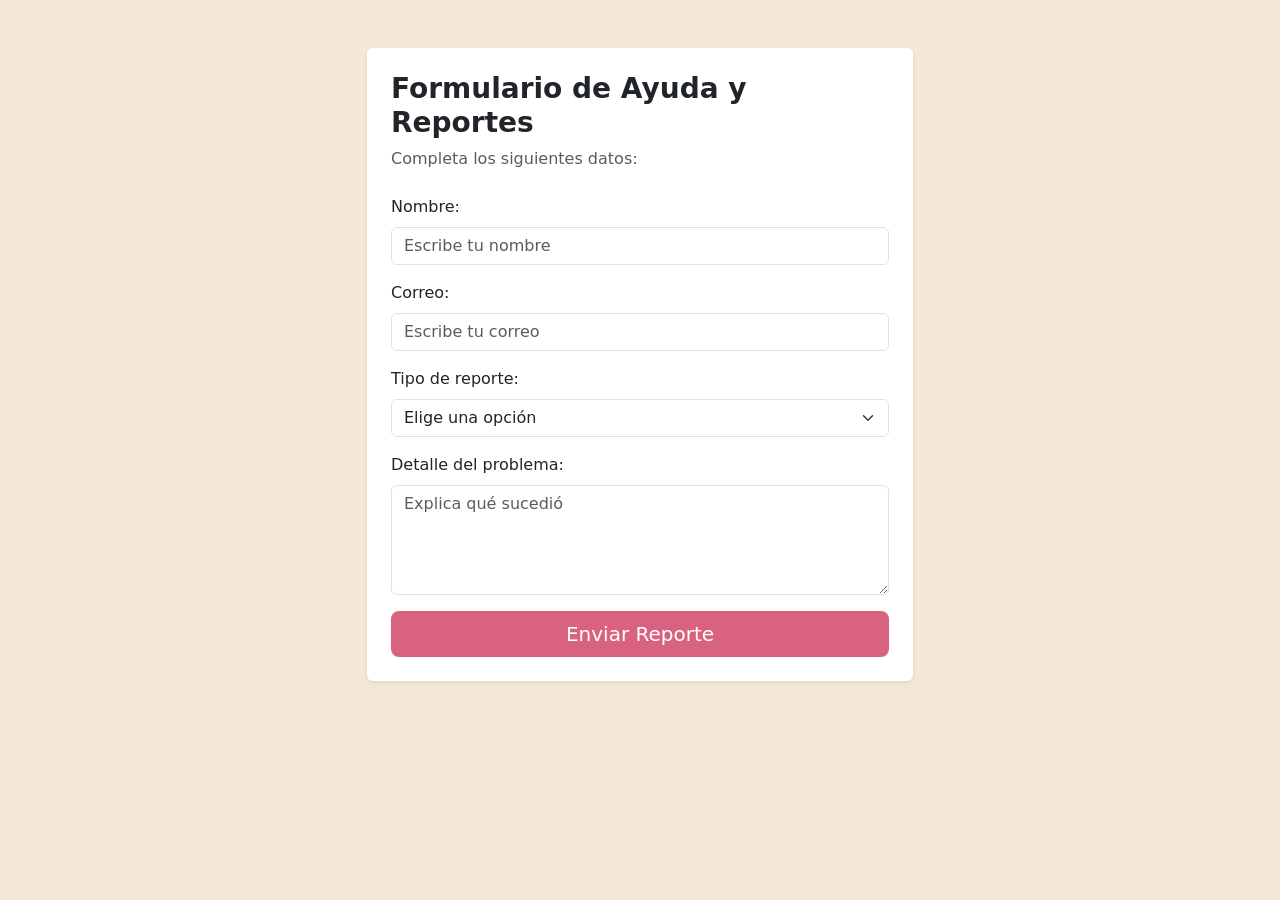
<file: requerimiento css/Index.html>
<!DOCTYPE html>
<html lang="es">
<head>
    <meta charset="UTF-8">
    <meta name="viewport" content="width=device-width, initial-scale=1.0">
    <title>Formulario de Ayuda - SegundaOportunidAPP</title>
    
    <!-- CSS de Bootstrap -->
    <link href="https://cdn.jsdelivr.net/npm/bootstrap@5.0.2/dist/css/bootstrap.min.css" rel="stylesheet" integrity="sha384-EVSTQN3/azprG1Anm3QDgpJLIm9Nao0Yz1ztcQTwFspd3yD65VohhpuuCOmLASjC" crossorigin="anonymous">
    
    <!-- Tu archivo CSS personalizado -->
    <link rel="stylesheet" href="styles.css">
</head>

<body>    
    <div class="container my-5">
        <div class="row justify-content-center">
            <div class="col-md-8 col-lg-6">
                <!-- Tarjeta contenedora con diseño limpio -->
                <div class="card shadow-sm p-4 border-0">
                    <h1 class="h3 mb-2 fw-bold text-dark">Formulario de Ayuda y Reportes</h1>
                    <p class="text-muted mb-4">Completa los siguientes datos:</p>

                    <form>
                        <div class="mb-3">
                            <label for="nombre" class="form-label">Nombre:</label>
                            <input type="text" class="form-control" id="nombre" name="nombre" placeholder="Escribe tu nombre">
                        </div>

                        <div class="mb-3">
                            <label for="correo" class="form-label">Correo:</label>
                            <!-- type="text" para que acepte cualquier valor sin exigir el @ -->
                            <input type="text" class="form-control" id="correo" name="correo" placeholder="Escribe tu correo">
                        </div>

                        <div class="mb-3">
                            <label for="asunto" class="form-label">Tipo de reporte:</label>
                            <select class="form-select" id="asunto" name="asunto">
                                <option selected disabled>Elige una opción</option>
                                <option>Fallo en la página</option>
                                <option>Duda sobre una donación</option>
                                <option>Otro motivo</option>
                            </select>
                        </div>

                        <div class="mb-3">
                            <label for="mensaje" class="form-label">Detalle del problema:</label>
                            <textarea class="form-control" id="mensaje" name="mensaje" rows="4" placeholder="Explica qué sucedió"></textarea>
                        </div>

                        <div class="d-grid">
                            <button type="submit" class="btn btn-custom-primary btn-lg">Enviar Reporte</button>
                        </div>
                    </form>
                </div>
            </div>
        </div>
    </div>

    <!-- Script de Bootstrap -->
    <script src="https://cdn.jsdelivr.net/npm/bootstrap@5.0.2/dist/js/bootstrap.bundle.min.js" integrity="sha384-MrcW6ZMFYlzcLA8Nl+NtUVF0sA7MsXsP1UyJoMp4YLEuNSfAP+JcXn/tWtIaxVXM" crossorigin="anonymous"></script>
</body>
</html>
</file>
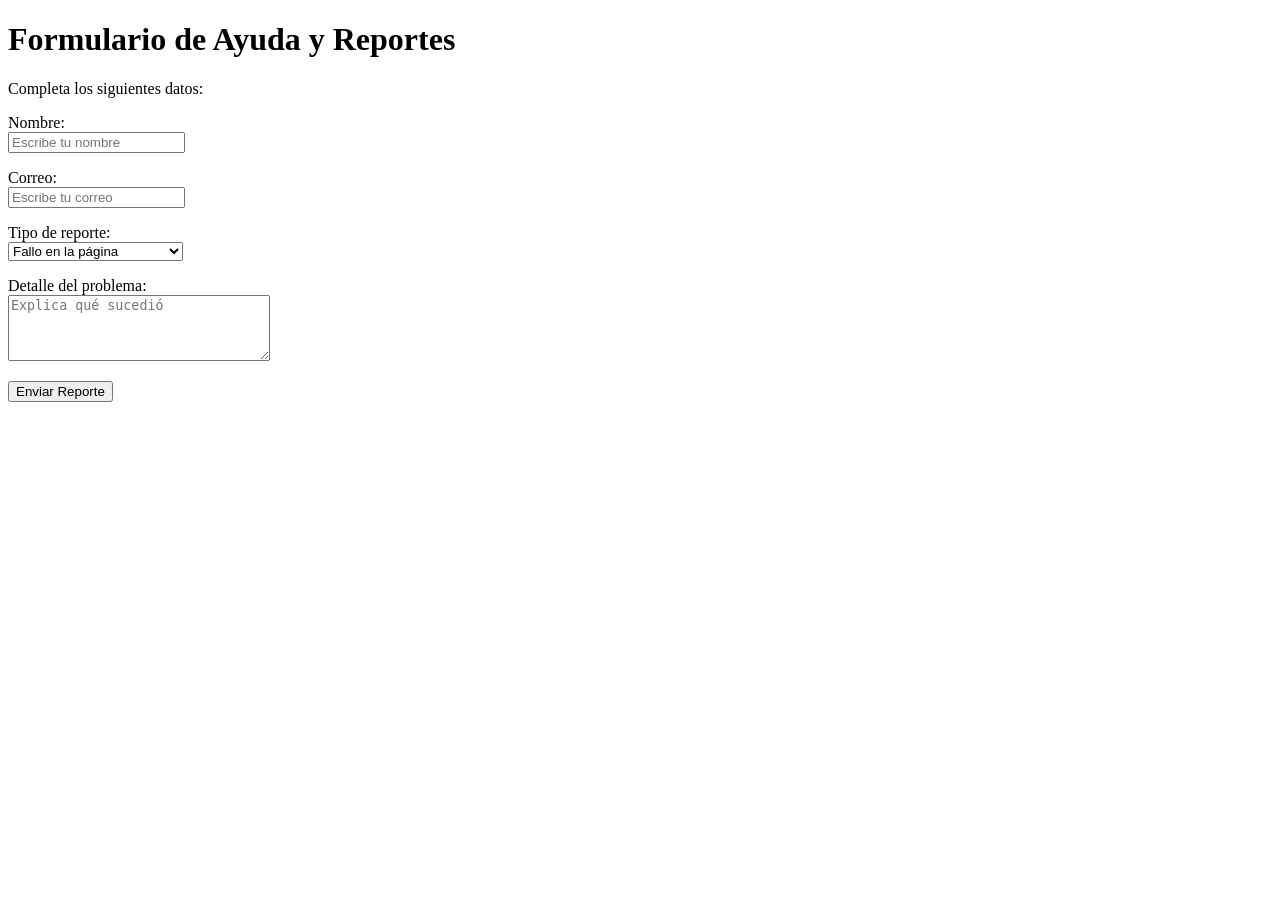
<file: practica2.html>
<!DOCTYPE html>
<html lang="es">
<head>
    <meta charset="UTF-8">
    <title>Formulario de Ayuda</title>
</head>

<body>    
    <h1>Formulario de Ayuda y Reportes</h1>
    <p>Completa los siguientes datos:</p>

    <form>
        <p>
            <label>Nombre:</label><br>
            <input type="text" name="nombre" placeholder="Escribe tu nombre">
        </p>

        <p>
            <label>Correo:</label><br>
            <input type="text" name="correo" placeholder="Escribe tu correo">
        </p>

        <p>
            <label>Tipo de reporte:</label><br>
            <select name="asunto">
                <option>Fallo en la página</option>
                <option>Duda sobre una donación</option>
                <option>Otro motivo</option>
            </select>
        </p>

        <p>
            <label>Detalle del problema:</label><br>
            <textarea name="mensaje" rows="4" cols="30" placeholder="Explica qué sucedió"></textarea>
        </p>

        <button type="submit">Enviar Reporte</button>
    </form>

</body>
</html>
</file>
<file: requerimiento css/styles.css>
/* Aplicando el color de fondo de la página definido en la guía de estilo (#F2E8D5) */
body {
    background-color: #F2E8D5;
}

/* Personalizando el botón de acción principal con el color de la marca (#D96281) */
.btn-custom-primary {
    background-color: #D96281;
    color: #ffffff;
    border: none;
}

.btn-custom-primary:hover {
    background-color: #c2526f;
    color: #ffffff;
}
</file>
